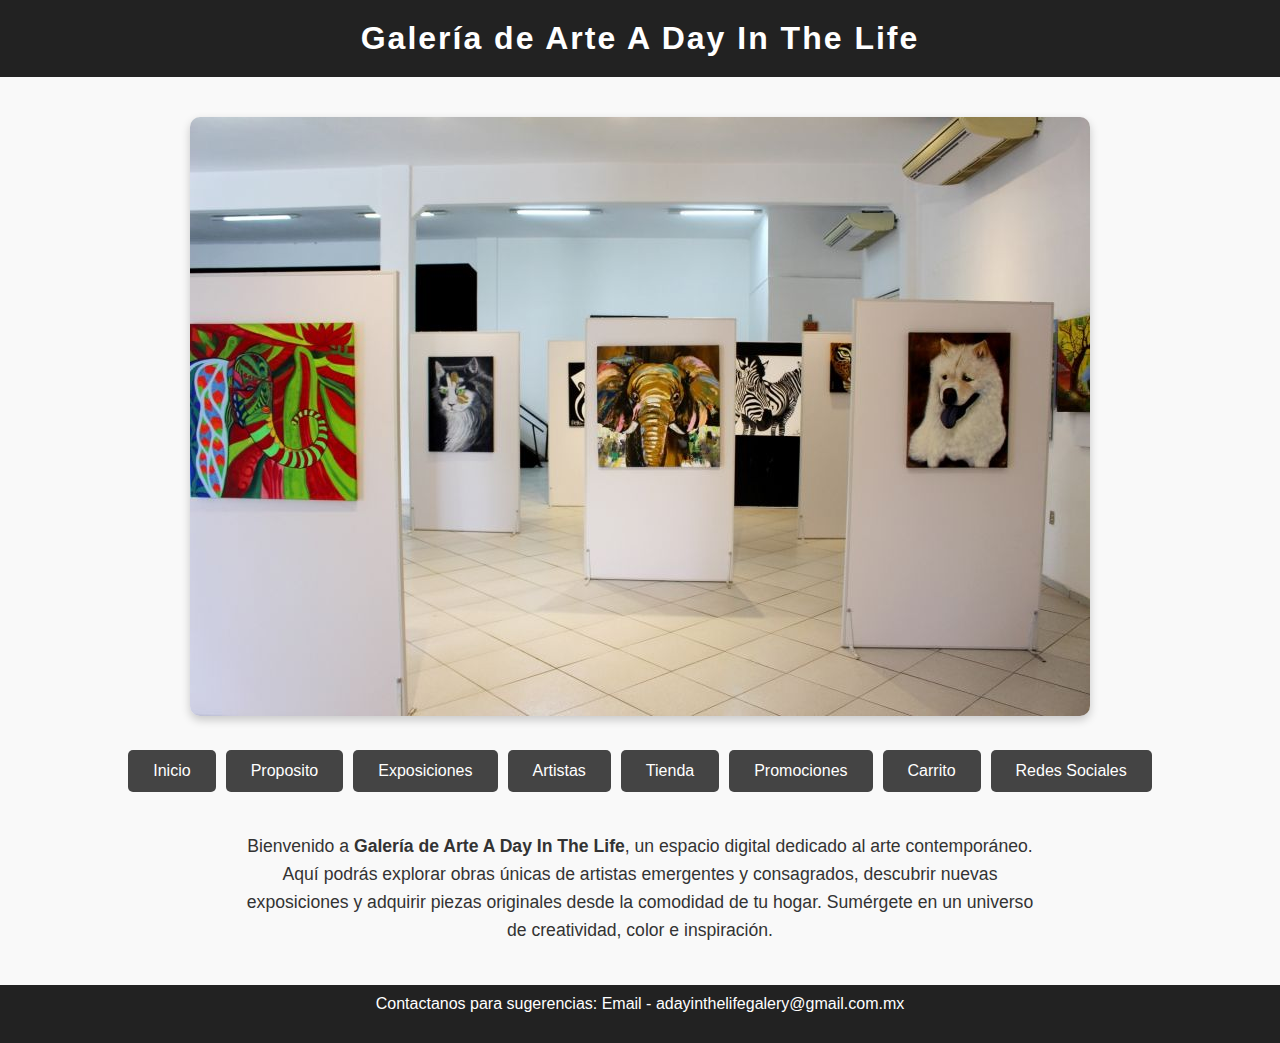
<file: index.html>
<!DOCTYPE html>
<html>
<head>
    <meta charset="utf-8">
    <meta name="viewport" content="width=device-width, initial-scale=1">
    <title>Galería de Arte</title>
    <link rel="stylesheet" href="styles.css">
</head>
<body>
     <header>
        <h1>Galería de Arte A Day In The Life</h1>
    </header>

    <section class="hero">
        <img src="images/imagendeinicio.jpg" alt="Galeria de arte principal">
    </section>

    <nav>
        <ul>
            <li><a href="index.html">Inicio</a></li>
            <li><a href="proposito.html" class="activo">Proposito</a></li>
            <li><a href="#">Exposiciones</a></li>
            <li><a href="#">Artistas</a></li>
            <li><a href="tienda.html" class="activo">Tienda</a></li>
            <li><a href="promociones.html" class="activo">Promociones</a></li>
            <li><a href="carrito.html" class="activo">Carrito</a></li>
            <li><a href="redes.html" class="activo">Redes Sociales</a></li>
        </ul>
    </nav>

    <section class="descripcion">
        <p>
            Bienvenido a <strong>Galería de Arte A Day In The Life</strong>, un espacio digital dedicado al arte contemporáneo. 
            Aquí podrás explorar obras únicas de artistas emergentes y consagrados, descubrir nuevas exposiciones 
            y adquirir piezas originales desde la comodidad de tu hogar. Sumérgete en un universo de creatividad, 
            color e inspiración.
        </p>
    </section>

    <footer>
        Contactanos para sugerencias: Email - adayinthelifegalery@gmail.com.mx
    <footer>

     <script>
  window.addEventListener('mouseover', initLandbot, { once: true });
  window.addEventListener('touchstart', initLandbot, { once: true });
  var myLandbot;
  function initLandbot() {
    if (!myLandbot) {
      var s = document.createElement('script');
      s.type = "module"
      s.async = true;
      s.addEventListener('load', function() {
        var myLandbot = new Landbot.Livechat({
          configUrl: 'https://storage.googleapis.com/landbot.online/v3/H-3232083-JI6M73W8571KGTT4/index.json',
        });
      });
      s.src = 'https://cdn.landbot.io/landbot-3/landbot-3.0.0.mjs';
      var x = document.getElementsByTagName('script')[0];
      x.parentNode.insertBefore(s, x);
    }
  }
</script>
</body>

</html>
</file>
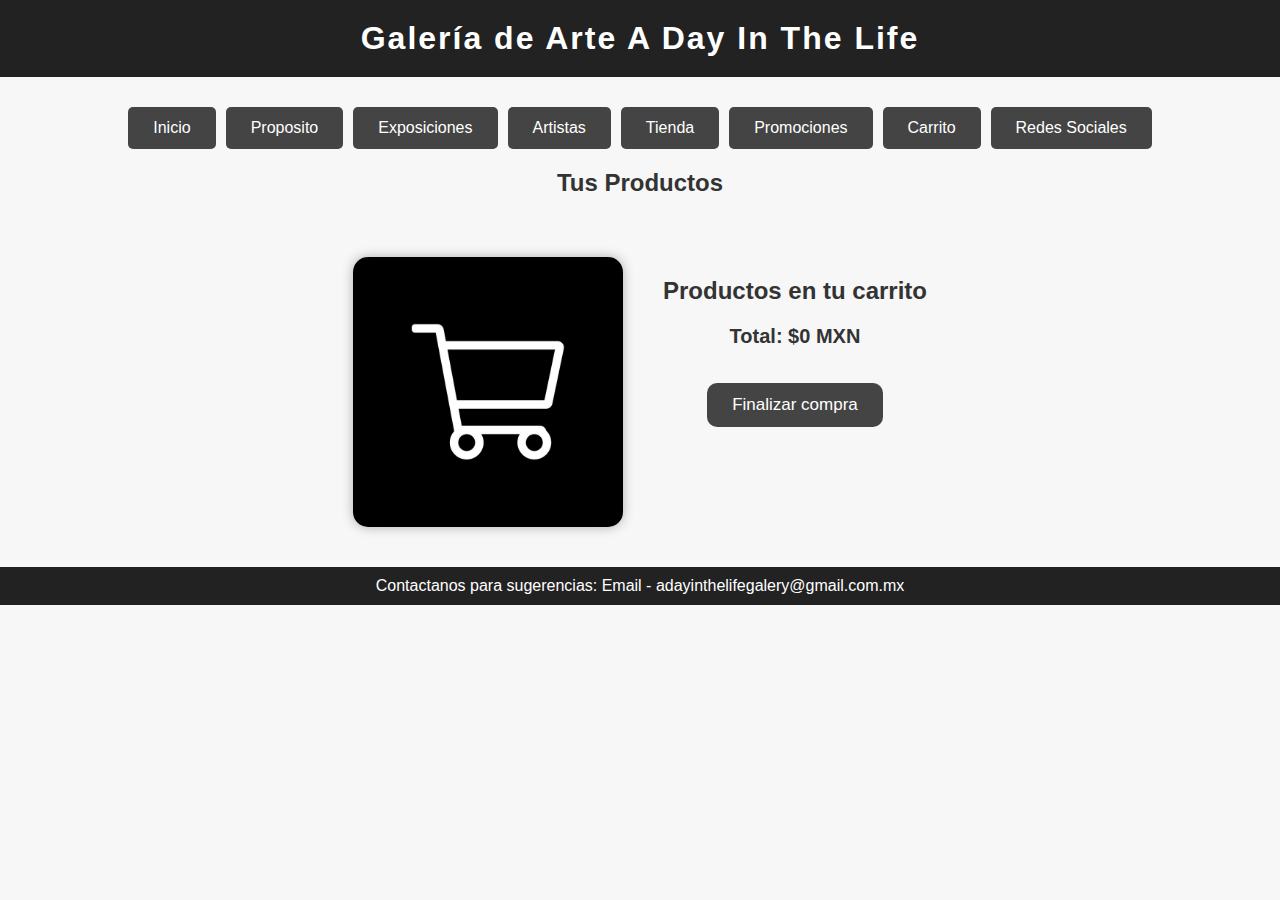
<file: carrito.html>
<!DOCTYPE html>
<html>
<head>
    <meta charset="UTF-8">
    <meta name="viewport" content="width=device-width, initial-scale=1">
    <title>Carrito - Galería de Arte</title>
    <link rel="stylesheet" href="styles.css">
    <link rel="stylesheet" href="stylescarrito.css">
</head>
<body>

    <header>
        <h1>Galería de Arte A Day In The Life</h1>
    </header>

    <nav>
        <ul>
            <li><a href="index.html">Inicio</a></li>
            <li><a href="proposito.html" class="activo">Proposito</a></li>
            <li><a href="exposiciones.html" class="activo">Exposiciones</a></li>
            <li><a href="artistas.html" class="activo">Artistas</a></li>
            <li><a href="tienda.html" class="activo">Tienda</a></li>
            <li><a href="promociones.html" class="activo">Promociones</a></li>
            <li><a href="carrito.html" class="activo">Carrito</a></li>
            <li><a href="redes.html" class="activo">Redes Sociales</a></li>
        </ul>
    </nav>

    <h2>Tus Productos</h2>

<section class="carrito">
    <img src="images/carrito.jpg" alt="Carrito">

    <div class="contenido-carrito">
        <h2>Productos en tu carrito</h2>
        <ul id="lista-carrito"></ul>

        <h3 id="total"></h3>

        <button id="finalizar">Finalizar compra</button>
    </div>

</section>

<script>
// Cargar productos del carrito
let carrito = JSON.parse(localStorage.getItem("carrito")) || [];
let lista = document.getElementById("lista-carrito");
let totalTexto = document.getElementById("total");

let total = 0;

carrito.forEach(item => {
    let li = document.createElement("li");
    li.textContent = item.nombre + " - " + item.precio;
    lista.appendChild(li);

    total += parseFloat(item.precio.replace("$",""));
});

totalTexto.textContent = "Total: $" + total + " MXN";

document.getElementById("finalizar").addEventListener("click", () => {
    localStorage.removeItem("carrito"); 
    alert("¡Compra finalizada con éxito!");
});
</script>

    <footer>
        Contactanos para sugerencias: Email - adayinthelifegalery@gmail.com.mx
    </footer>

</body>
</html>
</file>
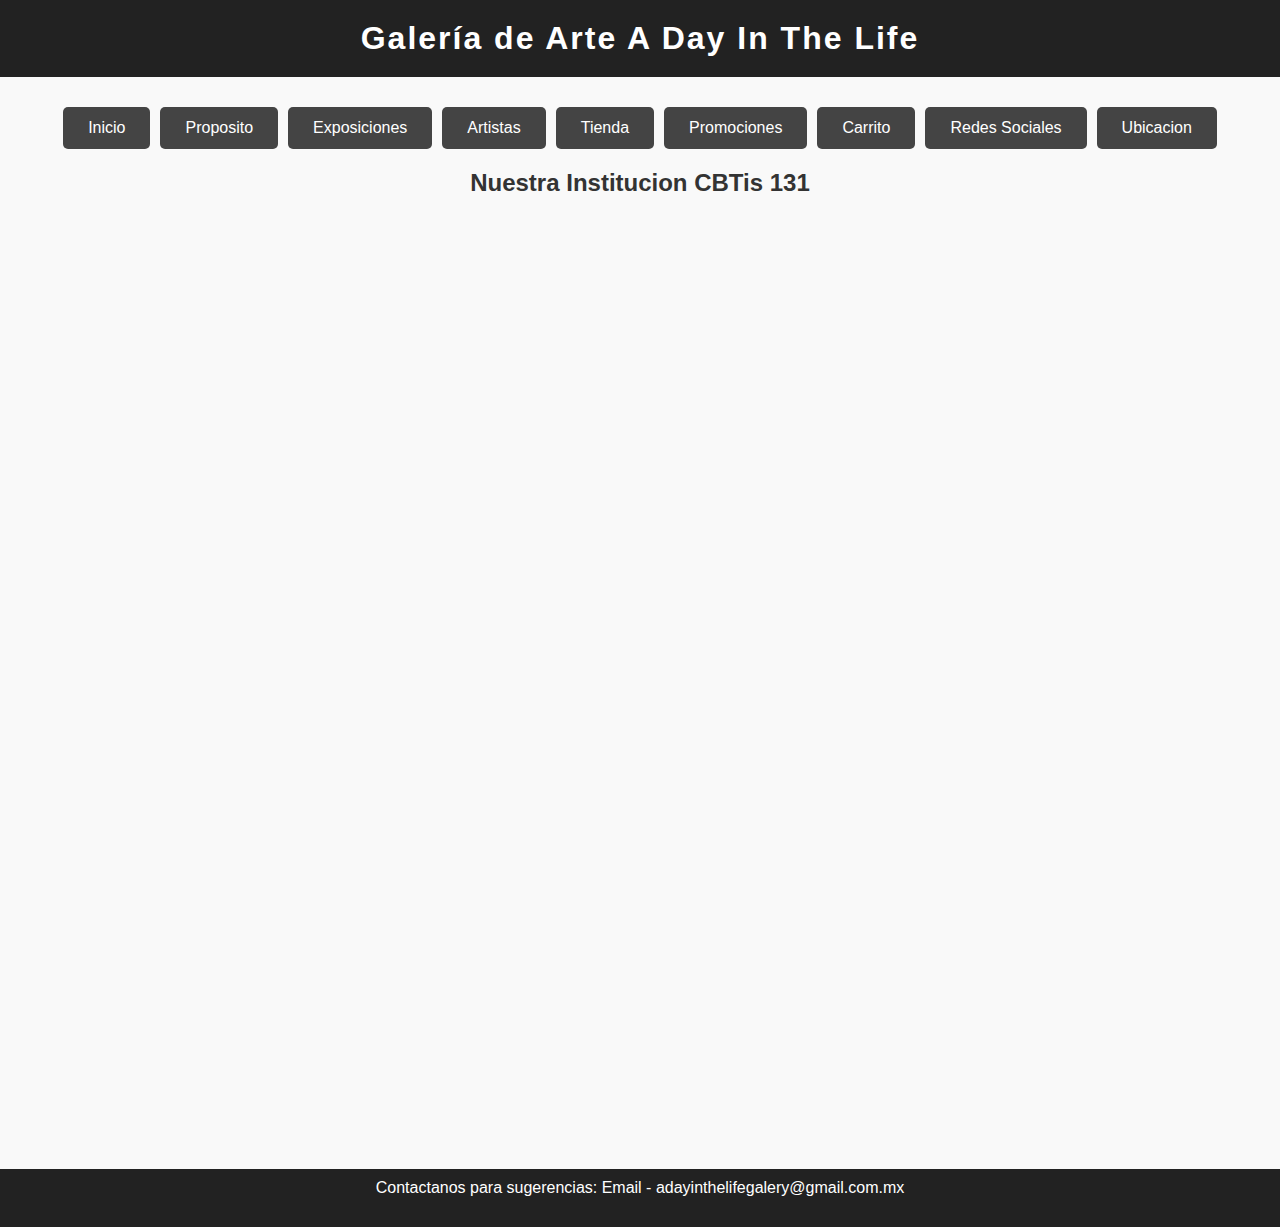
<file: mapa.html>
<!DOCTYPE html>
<html>
<head>
    <meta charset="utf-8">
    <meta name="viewport" content="width=device-width, initial-scale=1">
    <title>Ubicacion - Galería de Arte</title>
    <link rel="stylesheet" href="styles.css">
    <link rel="stylesheet" href="stylesmapa.css">
</head>
<body>
    <header>
        <h1>Galería de Arte A Day In The Life</h1>
    </header>

    <nav>
        <ul>
            <li><a href="index.html">Inicio</a></li>
            <li><a href="proposito.html" class="activo">Proposito</a></li>
            <li><a href="exposiciones.html" class="activo">Exposiciones</a></li>
            <li><a href="artistas.html" class="activo">Artistas</a></li>
            <li><a href="tienda.html" class="activo">Tienda</a></li>
            <li><a href="promociones.html" class="activo">Promociones</a></li>
            <li><a href="carrito.html" class="activo">Carrito</a></li>
            <li><a href="redes.html" class="activo">Redes Sociales</a></li>
            <li><a href="mapa.html" class="activo">Ubicacion</a></li>
        </ul>
    </nav>

<div class="map-container">
    <h2>Nuestra Institucion CBTis 131</h2>
    <iframe 
        src="https://www.google.com/maps/embed?pb=!1m18!1m12!1m3!1d3695.510274029748!2d-100.93724892566019!3d22.144640248521444!2m3!1f0!2f0!3f0!3m2!1i1024!2i768!4f13.1!3m3!1m2!1s0x842aa232c80bf035%3A0xe0c00ea43a45aae1!2sCBTiS%20131!5e0!3m2!1ses-419!2smx!4v1764037306744!5m2!1ses-419!2smx"
        allowfullscreen=""
        loading="lazy"
        referrerpolicy="no-referrer-when-downgrade">
    </iframe>
</div>

    <footer>
        Contactanos para sugerencias: Email - adayinthelifegalery@gmail.com.mx
    <footer>

</body>
</html>
</file>
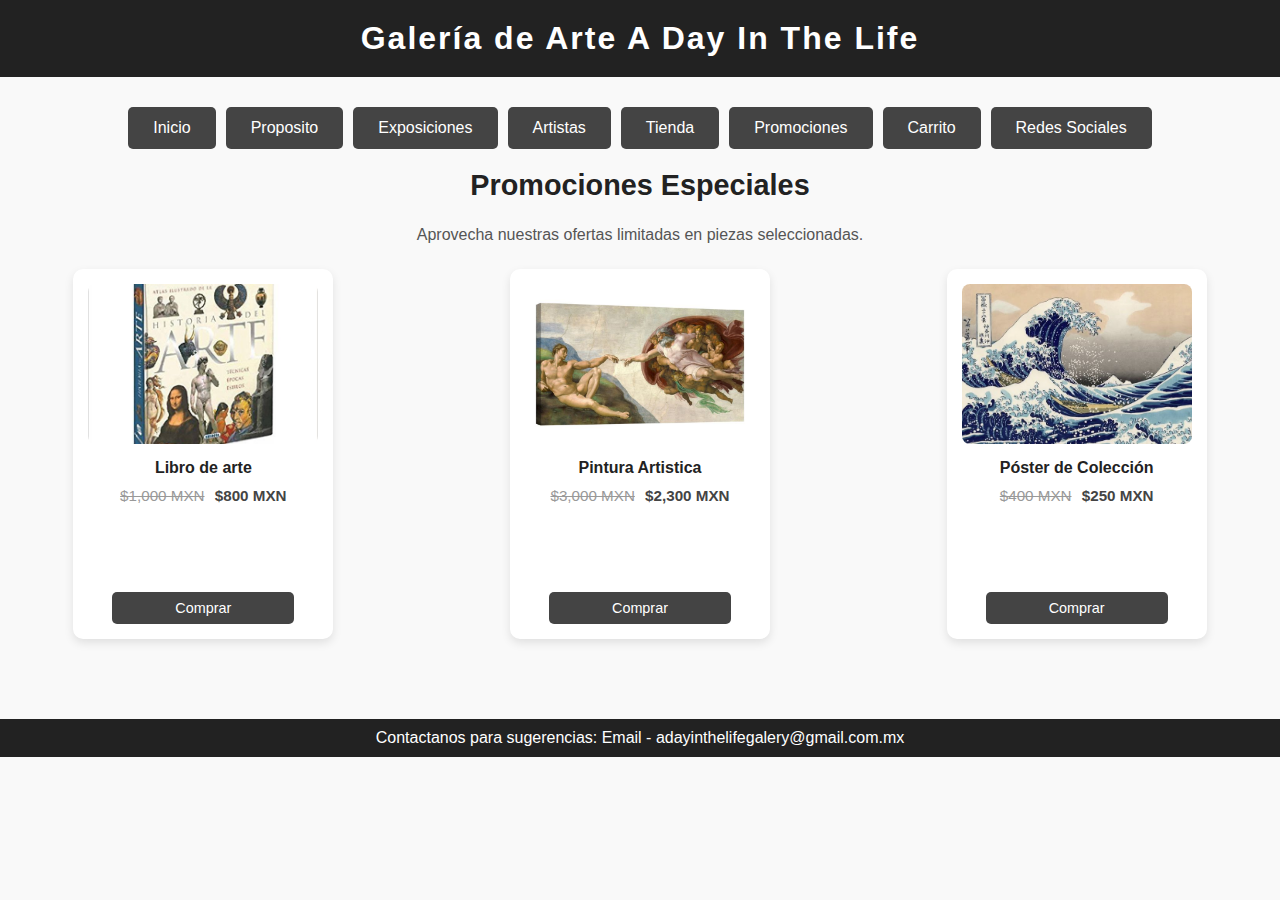
<file: promociones.html>
<!DOCTYPE html>
<html>
<head>
    <meta charset="utf-8">
    <meta name="viewport" content="width=device-width, initial-scale=1">
    <title>Promociones - Galería de Arte</title>
    <link rel="stylesheet" href="styles.css">
    <link rel="stylesheet" href="stylespromociones.css"> <!-- Estilos propios de promociones -->
</head>
<body>
    <header>
        <h1>Galería de Arte A Day In The Life</h1>
    </header>

    <nav>
        <ul>
            <li><a href="index.html">Inicio</a></li>
            <li><a href="proposito.html" class="activo">Proposito</a></li>
            <li><a href="#">Exposiciones</a></li>
            <li><a href="#">Artistas</a></li>
            <li><a href="tienda.html" class="activo">Tienda</a></li>
            <li><a href="promociones.html" class="activo">Promociones</a></li>
            <li><a href="carrito.html" class="activo">Carrito</a></li>
            <li><a href="redes.html" class="activo">Redes Sociales</a></li>
        </ul>
    </nav>

    <section class="promociones">
        <h2>Promociones Especiales</h2>
        <p class="subtitulo">Aprovecha nuestras ofertas limitadas en piezas seleccionadas.</p>

        <div class="galeria-promos">
            <div class="producto">
                <img src="images/libro.jpg" alt="Libro de Arte">
                <h3>Libro de arte</h3>
                <p class="precio"><del>$1,000 MXN</del> <span>$800 MXN</span></p>
                <button>Comprar</button>
            </div>

            <div class="producto">
                <img src="images/pintura.jpg" alt="Pintura Artistica">
                <h3>Pintura Artistica</h3>
                <p class="precio"><del>$3,000 MXN</del> <span>$2,300 MXN</span></p>
                <button>Comprar</button>
            </div>

            <div class="producto">
                <img src="images/poster.jpg" alt="Poster Artístico">
                <h3>Póster de Colección</h3>
                <p class="precio"><del>$400 MXN</del> <span>$250 MXN</span></p>
                <button>Comprar</button>
            </div>
        </div>
    </section>

    <script>
document.addEventListener("DOMContentLoaded", () => {
    const botones = document.querySelectorAll(".producto button");

    botones.forEach(button => {
        button.addEventListener("click", () => {

            let nombre = button.parentElement.querySelector("h3").textContent;
            let precioPromo = button.parentElement.querySelector("span").textContent;

            let producto = {
                nombre: nombre,
                precio: precioPromo
            };

            let carrito = JSON.parse(localStorage.getItem("carrito")) || [];

            carrito.push(producto);

            localStorage.setItem("carrito", JSON.stringify(carrito));

            alert("Producto de promoción agregado al carrito");
        });
    });
});
</script>

    <footer>
        Contactanos para sugerencias: Email - adayinthelifegalery@gmail.com.mx
    </footer>
</body>
</html>
</file>
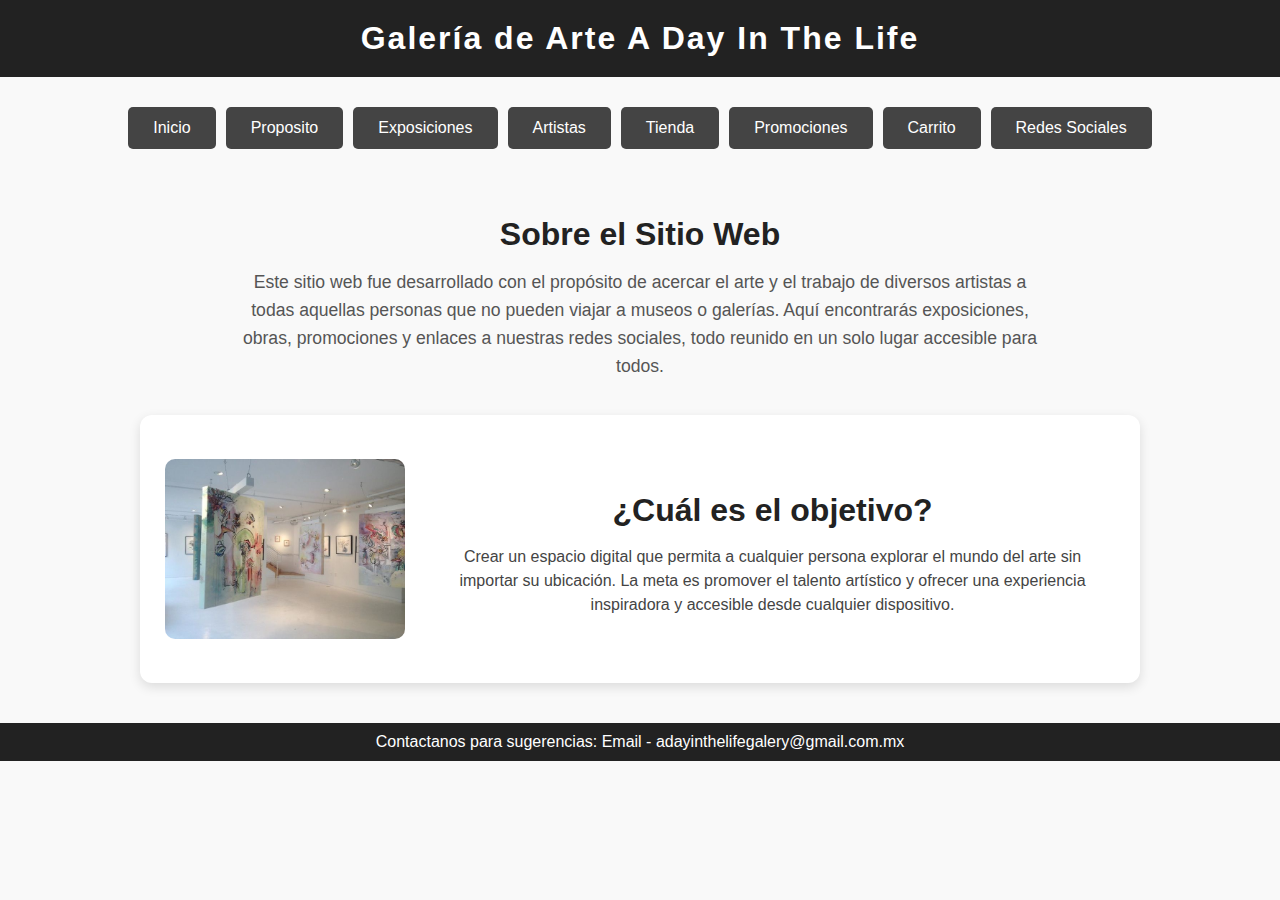
<file: proposito.html>
<!DOCTYPE html>
<html lang="es">
<head>
    <meta charset="utf-8">
    <meta name="viewport" content="width=device-width, initial-scale=1.0">
    <title>Sobre el Sitio - Galería de Arte</title>
    <link rel="stylesheet" href="styles.css">
    <link rel="stylesheet" href="stylesproposito.css">
</head>

<body>
    <header>
        <h1>Galería de Arte A Day In The Life</h1>
    </header>

    <nav>
        <ul>
            <li><a href="index.html">Inicio</a></li>
            <li><a href="proposito.html" class="activo">Proposito</a></li>
            <li><a href="exposiciones.html" class="activo">Exposiciones</a></li>
            <li><a href="artistas.html" class="activo">Artistas</a></li>
            <li><a href="tienda.html" class="activo">Tienda</a></li>
            <li><a href="promociones.html" class="activo">Promociones</a></li>
            <li><a href="carrito.html" class="activo">Carrito</a></li>
            <li><a href="redes.html" class="activo">Redes Sociales</a></li>
        </ul>
    </nav>

    <section class="proposito">
        <h2>Sobre el Sitio Web</h2>
        <p class="descripcion">
            Este sitio web fue desarrollado con el propósito de acercar el arte 
            y el trabajo de diversos artistas a todas aquellas personas que no 
            pueden viajar a museos o galerías.  
            Aquí encontrarás exposiciones, obras, promociones y enlaces a nuestras 
            redes sociales, todo reunido en un solo lugar accesible para todos.
        </p>

        <div class="tarjeta-info">
            <img src="images/proposito.jpg" alt="Arte y Museo">

            <div class="texto">
                <h2>¿Cuál es el objetivo?</h2>
                <p>
                    Crear un espacio digital que permita a cualquier persona explorar 
                    el mundo del arte sin importar su ubicación. La meta es promover 
                    el talento artístico y ofrecer una experiencia inspiradora y accesible 
                    desde cualquier dispositivo.
                </p>
            </div>
        </div>
    </section>

    <footer>
        Contactanos para sugerencias: Email - adayinthelifegalery@gmail.com.mx
    </footer>
</body>
</html>
</file>
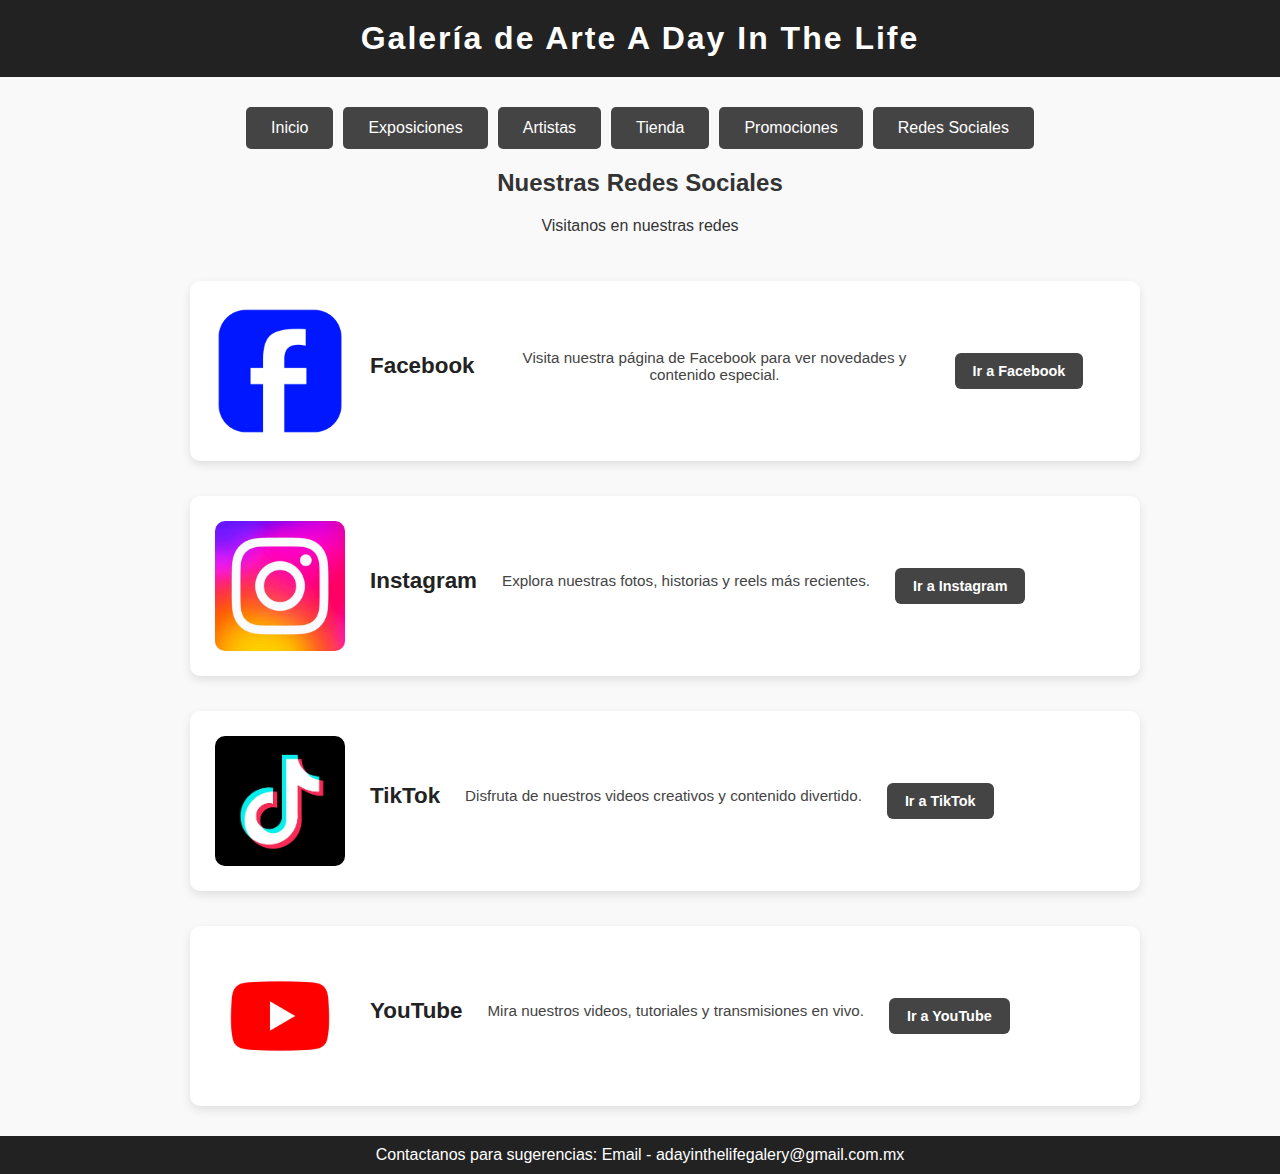
<file: redes.html>
<!DOCTYPE html>
<html lang="es">
<head>
    <meta charset="utf-8">
    <meta name="viewport" content="width=device-width, initial-scale=1">
    <title>Redes Sociales - Galería de Arte</title>
    <link rel="stylesheet" href="styles.css">
    <link rel="stylesheet" href="stylesredes.css">
</head>
<body>
    <header>
        <h1>Galería de Arte A Day In The Life</h1>
    </header>

    <nav>
        <ul>
            <li><a href="index.html">Inicio</a></li>
            <li><a href="#">Exposiciones</a></li>
            <li><a href="#">Artistas</a></li>
            <li><a href="tienda.html" class="activo">Tienda</a></li>
            <li><a href="promociones.html" class="activo">Promociones</a></li>
            <li><a href="redes.html" class="activo">Redes Sociales</a></li>
        </ul>
    </nav>

    <section class="promociones">
        <h2>Nuestras Redes Sociales</h2>
        <p class="subtitulo">Visitanos en nuestras redes</p>

    <main class="container">
        <div class="card">
            <img src="images/facebook.jpg" alt="Facebook">
            <h2>Facebook</h2>
            <p>Visita nuestra página de Facebook para ver novedades y contenido especial.</p>
            <a href="https://www.facebook.com/?locale=es_LA" class="btn">Ir a Facebook</a>
        </div>

        <div class="card">
            <img src="images/instagram.jpg" alt="Instagram">
            <h2>Instagram</h2>
            <p>Explora nuestras fotos, historias y reels más recientes.</p>
            <a href="https://www.instagram.com/" class="btn">Ir a Instagram</a>
        </div>

        <div class="card">
            <img src="images/tiktok.jpg" alt="TikTok">
            <h2>TikTok</h2>
            <p>Disfruta de nuestros videos creativos y contenido divertido.</p>
            <a href="https://www.tiktok.com/es-419/" class="btn">Ir a TikTok</a>
        </div>

        <div class="card">
            <img src="images/youtube.jpg" alt="YouTube">
            <h2>YouTube</h2>
            <p>Mira nuestros videos, tutoriales y transmisiones en vivo.</p>
            <a href="https://www.youtube.com/" class="btn">Ir a YouTube</a>
        </div>
    </main>

    <footer>
        Contactanos para sugerencias: Email - adayinthelifegalery@gmail.com.mx
    </footer>

</body>


</html>
</file>
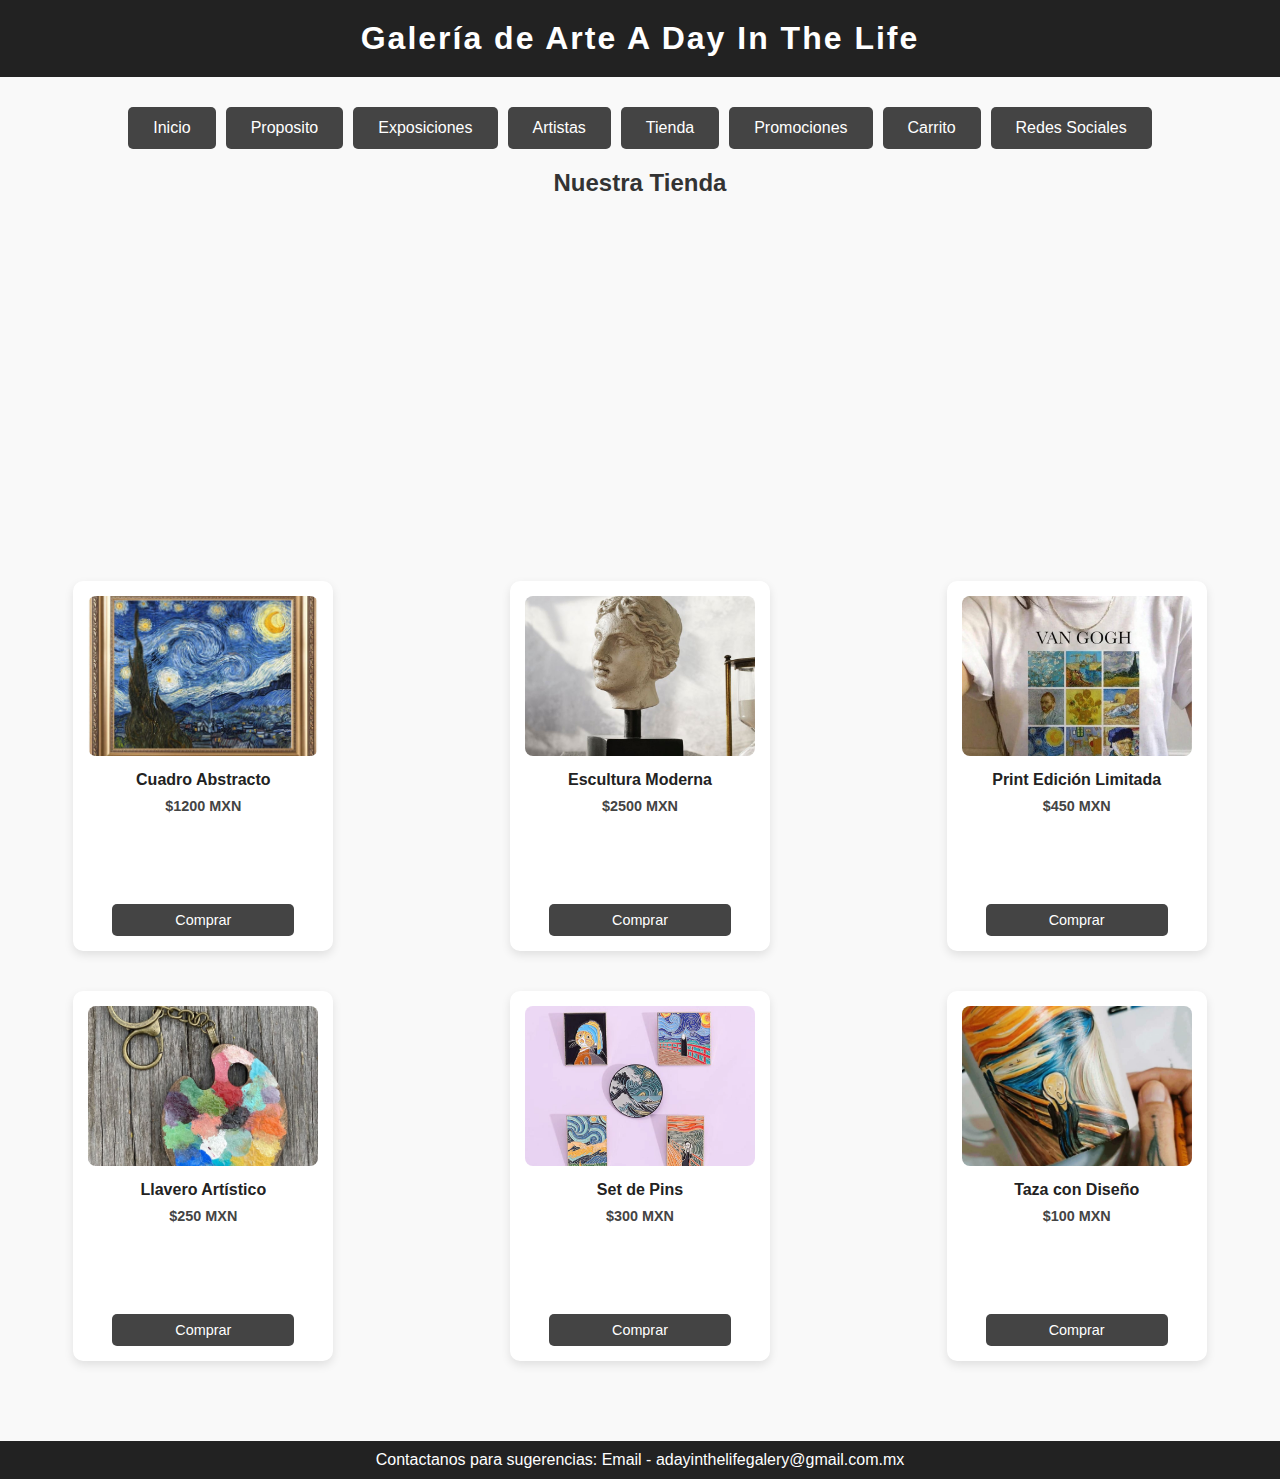
<file: tienda.html>
<!DOCTYPE html>
<html>
<head>
    <meta charset="utf-8">
    <meta name="viewport" content="width=device-width, initial-scale=1">
    <title>Tienda - Galería de Arte</title>
    <link rel="stylesheet" href="styles.css">
    <link rel="stylesheet" href="stylestienda.css"> 
</head>
<body>
    <header>
        <h1>Galería de Arte A Day In The Life</h1>
    </header>

    <nav>
        <ul>
            <li><a href="index.html">Inicio</a></li>
            <li><a href="proposito.html" class="activo">Proposito</a></li>
            <li><a href="#">Exposiciones</a></li>
            <li><a href="#">Artistas</a></li>
            <li><a href="tienda.html" class="activo">Tienda</a></li>
            <li><a href="promociones.html" class="activo">Promociones</a></li>
            <li><a href="carrito.html" class="activo">Carrito</a></li>
            <li><a href="redes.html" class="activo">Redes Sociales</a></li>
        </ul>
    </nav>

    <section class="tienda">
        <h2>Nuestra Tienda</h2>
        <div class="galeria-tienda">
            
            <div class="producto">
                <img src="images/cuadro.jpg" alt="Producto 1">
                <h3>Cuadro Abstracto</h3>
                <p>$1200 MXN</p>
                <button>Comprar</button>
            </div>

            <div class="producto">
                <img src="images/escultura.jpg" alt="Producto 2">
                <h3>Escultura Moderna</h3>
                <p>$2500 MXN</p>
                <button>Comprar</button>
            </div>

            <div class="producto">
                <img src="images/playera.jpg" alt="Producto 3">
                <h3>Print Edición Limitada</h3>
                <p>$450 MXN</p>
                <button>Comprar</button>
            </div>

            <div class="producto">
                <img src="images/llavero.jpg" alt="Producto 4">
                <h3>Llavero Artístico</h3>
                <p>$250 MXN</p>
                <button>Comprar</button>
            </div>

            <div class="producto">
                <img src="images/pins.jpg" alt="Producto 5">
                <h3>Set de Pins</h3>
                <p>$300 MXN</p>
                <button>Comprar</button>
            </div>

            <div class="producto">
                <img src="images/taza.jpg" alt="Producto 6">
                <h3>Taza con Diseño</h3>
                <p>$100 MXN</p>
                <button>Comprar</button>
            </div>
        </div>
    </section>

<script>
document.addEventListener("DOMContentLoaded", () => {
    const botones = document.querySelectorAll(".producto button");

    botones.forEach(button => {
        button.addEventListener("click", () => {

            let nombre = button.parentElement.querySelector("h3").textContent;
            let precio = button.parentElement.querySelector("p").textContent;

            let producto = {
                nombre: nombre,
                precio: precio
            };

            // Obtener carrito o crearlo si no existe
            let carrito = JSON.parse(localStorage.getItem("carrito")) || [];

            carrito.push(producto);

            localStorage.setItem("carrito", JSON.stringify(carrito));

            alert("Producto agregado al carrito");
        });
    });
});
</script>
    
    <footer>
        Contactanos para sugerencias: Email - adayinthelifegalery@gmail.com.mx
    </footer>
</body>
</html>
</file>
<file: styles.css>
body {
    margin: 0;
    font-family: "Poppins", sans-serif;
    background-color: #f9f9f9;
    color: #333;
    text-align: center;
}

header {
    background-color: #222;
    color: white;
    padding: 20px 0;
}

header h1 {
    margin: 0;
    font-size: 2em;
    letter-spacing: 2px;
}

.hero {
    margin-top: 40px;
}

.hero img {
    max-width: 80%;
    height: auto;
    border-radius: 10px;
    box-shadow: 0 4px 10px rgba(0,0,0,0.2);
}

nav {
    margin-top: 30px;
}

nav ul {
    list-style: none;
    margin: 0;
    padding: 0;
    display: flex;
    justify-content: center;
    flex-wrap: wrap; 
    gap: 10px;
}

nav ul li {
    margin: 0;
}

nav ul li a {
    display: block;
    padding: 12px 25px;
    color: white;
    background-color: #444;
    border-radius: 5px;
    text-decoration: none;
    transition: background-color 0.3s;
}

nav ul li a:hover {
    background-color: #666;
}

footer {
    background-color: #222;
    color: white;
    padding: 10px 0;
}

footer p {
    margin: 0;
    font-size: 2em;
    letter-spacing: 2px;
}

.descripcion {
    max-width: 800px;
    margin: 40px auto;
    padding: 0 20px;
    font-size: 1.1em;
    line-height: 1.6;
}
</file>
<file: stylescarrito.css>
body {
    font-family: Arial, sans-serif;
    background: #f7f7f7;
    margin: 0;
    padding: 0;
}

.carrito {
    display: flex;
    gap: 40px;
    align-items: flex-start;
    justify-content: center;
    padding: 40px;
}

.carrito img {
    width: 270px;
    border-radius: 15px;
    box-shadow: 0 0 12px rgba(0, 0, 0, 0.3);
}

.contenido-carrito {
    max-width: 500px;
}

#lista-carrito {
    list-style: none;
    padding: 0;
}

#lista-carrito li {
    background: white;
    margin-bottom: 12px;
    padding: 12px;
    border-radius: 8px;
    font-size: 18px;
    box-shadow: 0 0 8px rgba(0, 0, 0, 0.1);
}

#total {
    font-size: 20px;
    font-weight: bold;
    margin-top: 20px;
}

#finalizar {
    padding: 12px 25px;
    font-size: 17px;
    border: none;
    border-radius: 10px;
    background: #444;
    color: white;
    cursor: pointer;
    margin-top: 15px;
    transition: 0.3s;
}

#finalizar:hover {
    background: #666;
}
</file>
<file: stylesmapa.css>
body {
    margin: 0;
    font-family: Arial, sans-serif;
}

.map-container {
    width: 100%;
    height: 100vh;
    margin-bottom: 100px;
}

iframe {
    width: 100%;
    height: 100%;
    border: 0;
}
</file>
<file: stylespromociones.css>
.promociones {
    margin-bottom: 80px;
    text-align: center;
}

.promociones h2 {
    margin-top: 20px;
    font-size: 1.8em;
    color: #222;
}

.subtitulo {
    color: #555;
    font-size: 1em;
    margin-bottom: 25px;
}

.galeria-promos {
    display: grid;
    grid-template-columns: repeat(3, 1fr);
    gap: 40px 30px;
    justify-items: center;
    align-items: center;
    margin-top: 20px;
}

.producto {
    background-color: #fff;
    border-radius: 10px;
    box-shadow: 0 4px 10px rgba(0,0,0,0.1);
    padding: 15px;
    width: 230px;
    text-align: center;
    transition: transform 0.2s ease, box-shadow 0.2s ease;
    display: flex;
    flex-direction: column;
    align-items: center;
    justify-content: flex-start;
    height: 340px;
    position: relative;
}

.producto img {
    width: 100%;
    height: 160px;
    object-fit: cover;
    border-radius: 8px;
    margin-bottom: 10px;
}

.producto h3 {
    margin: 5px 0;
    font-size: 1em;
    color: #222;
}

.precio {
    font-weight: bold;
    font-size: 0.95em;
    margin: 5px 0 15px;
    color: #444;
}

.precio del {
    color: #999;
    font-weight: normal;
    margin-right: 6px;
}

.precio span {
    color: #444;
    font-size: 1em;
}

.producto button {
    background-color: #444;
    color: white;
    border: none;
    padding: 8px 16px;
    border-radius: 5px;
    cursor: pointer;
    transition: background-color 0.3s ease, transform 0.2s ease;
    font-family: "Poppins", sans-serif;
    font-size: 0.9em;

    position: absolute;
    bottom: 15px;
    left: 50%;
    transform: translateX(-50%);
    width: 70%;
}

.producto button:hover {
    background-color: #666;
    transform: translateX(-50%) scale(1.05);
}
</file>
<file: stylesproposito.css>
.proposito {
    max-width: 1000px;
    margin: 20px auto;
    padding: 20px;
    text-align: center;
}

.proposito h2 {
    font-size: 2em;
    color: #222;
    margin-bottom: 15px;
}

.descripcion {
    font-size: 1.1em;
    color: #555;
    max-width: 800px;
    margin: 0 auto 35px;
}

/* Tarjeta horizontal */
.tarjeta-info {
    background: #fff;
    border-radius: 12px;
    box-shadow: 0 4px 12px rgba(0,0,0,0.12);
    display: flex;
    align-items: center;
    padding: 25px;
    gap: 25px;
}

.tarjeta-info img {
    width: 240px;
    height: 180px;
    object-fit: cover;
    border-radius: 10px;
}

.tarjeta-info .texto {
    background: #fff;
    align-items: center;
    padding: 25px;
    gap: 25px;}

.tarjeta-info .texto h3 {
    margin: 0 0 10px;
    font-size: 1.5em;
    color: #222;
    align-items: center;
}

.tarjeta-info .texto p {
    color: #444;
    font-size: 1em;
    line-height: 1.5em;
}
</file>
<file: stylesredes.css>
.container {
    display: flex;
    flex-direction: column;
    gap: 35px;
    padding: 30px;
    max-width: 900px;
    margin: auto;
}

.card {
    background-color: #fff;
    border-radius: 10px;
    box-shadow: 0 4px 10px rgba(0,0,0,0.1);
    padding: 25px;
    width: 100%;

    display: flex;
    flex-direction: row;
    align-items: center;
    gap: 25px;

    transition: none; 
}

.card img {
    width: 130px;
    height: 130px;
    object-fit: contain;
    border-radius: 10px;
}

.card h2 {
    margin: 0 0 10px;
    font-size: 1.4em;
    color: #222;
}

.card p {
    margin: 0 0 10px;
    font-size: 0.95em;
    color: #444;
    max-width: 430px;
}

.btn {
    background-color: #444;
    color: white;
    padding: 10px 18px;
    border-radius: 6px;
    text-decoration: none;
    font-size: 0.9em;
    transition: background-color 0.2s ease;
    font-weight: bold;
}

.btn:hover {
    background-color: #666;
}
</file>
<file: stylestienda.css>
/* --- Cuadrícula 3x2 centrada --- */
.galeria-tienda {
    display: grid;
    grid-template-columns: repeat(3, 1fr);
    gap: 40px 30px; /* espacio entre filas y columnas */
    justify-items: center;
    align-items: center;
    margin-top: 30%;
}
.tienda {
    margin-bottom: 80px; /* separa los cuadros del footer */
}

.producto {
    background-color: #fff;
    border-radius: 10px;
    box-shadow: 0 4px 10px rgba(0,0,0,0.1);
    padding: 15px;
    width: 230px;
    text-align: center;
    transition: transform 0.2s ease, box-shadow 0.2s ease;
    
    /* Estructura vertical */
    display: flex;
    flex-direction: column;
    align-items: center;
    justify-content: flex-start;
    height: 340px;
    position: relative;
}

/* Imagen */
.producto img {
    width: 100%;
    height: 160px;
    object-fit: cover;
    border-radius: 8px;
    margin-bottom: 10px;
}

/* Título */
.producto h3 {
    margin: 5px 0;
    font-size: 1em;
    color: #222;
}

/* Precio */
.producto p {
    margin: 4px 0 10px;
    color: #444;
    font-weight: bold;
    font-size: 0.9em;
}

/* Botón de comprar — fijo al fondo del cuadro */
.producto button {
    background-color: #444;
    color: white;
    border: none;
    padding: 8px 16px;
    border-radius: 5px;
    cursor: pointer;
    transition: background-color 0.3s ease, transform 0.2s ease;
    font-family: "Poppins", sans-serif;
    font-size: 0.9em;

    /* fija el botón al fondo del cuadro */
    position: absolute;
    bottom: 15px;
    left: 50%;
    transform: translateX(-50%);
    width: 70%;
}

.producto button:hover {
    background-color: #666;
    transform: translateX(-50%) scale(1.05);
}
</file>
